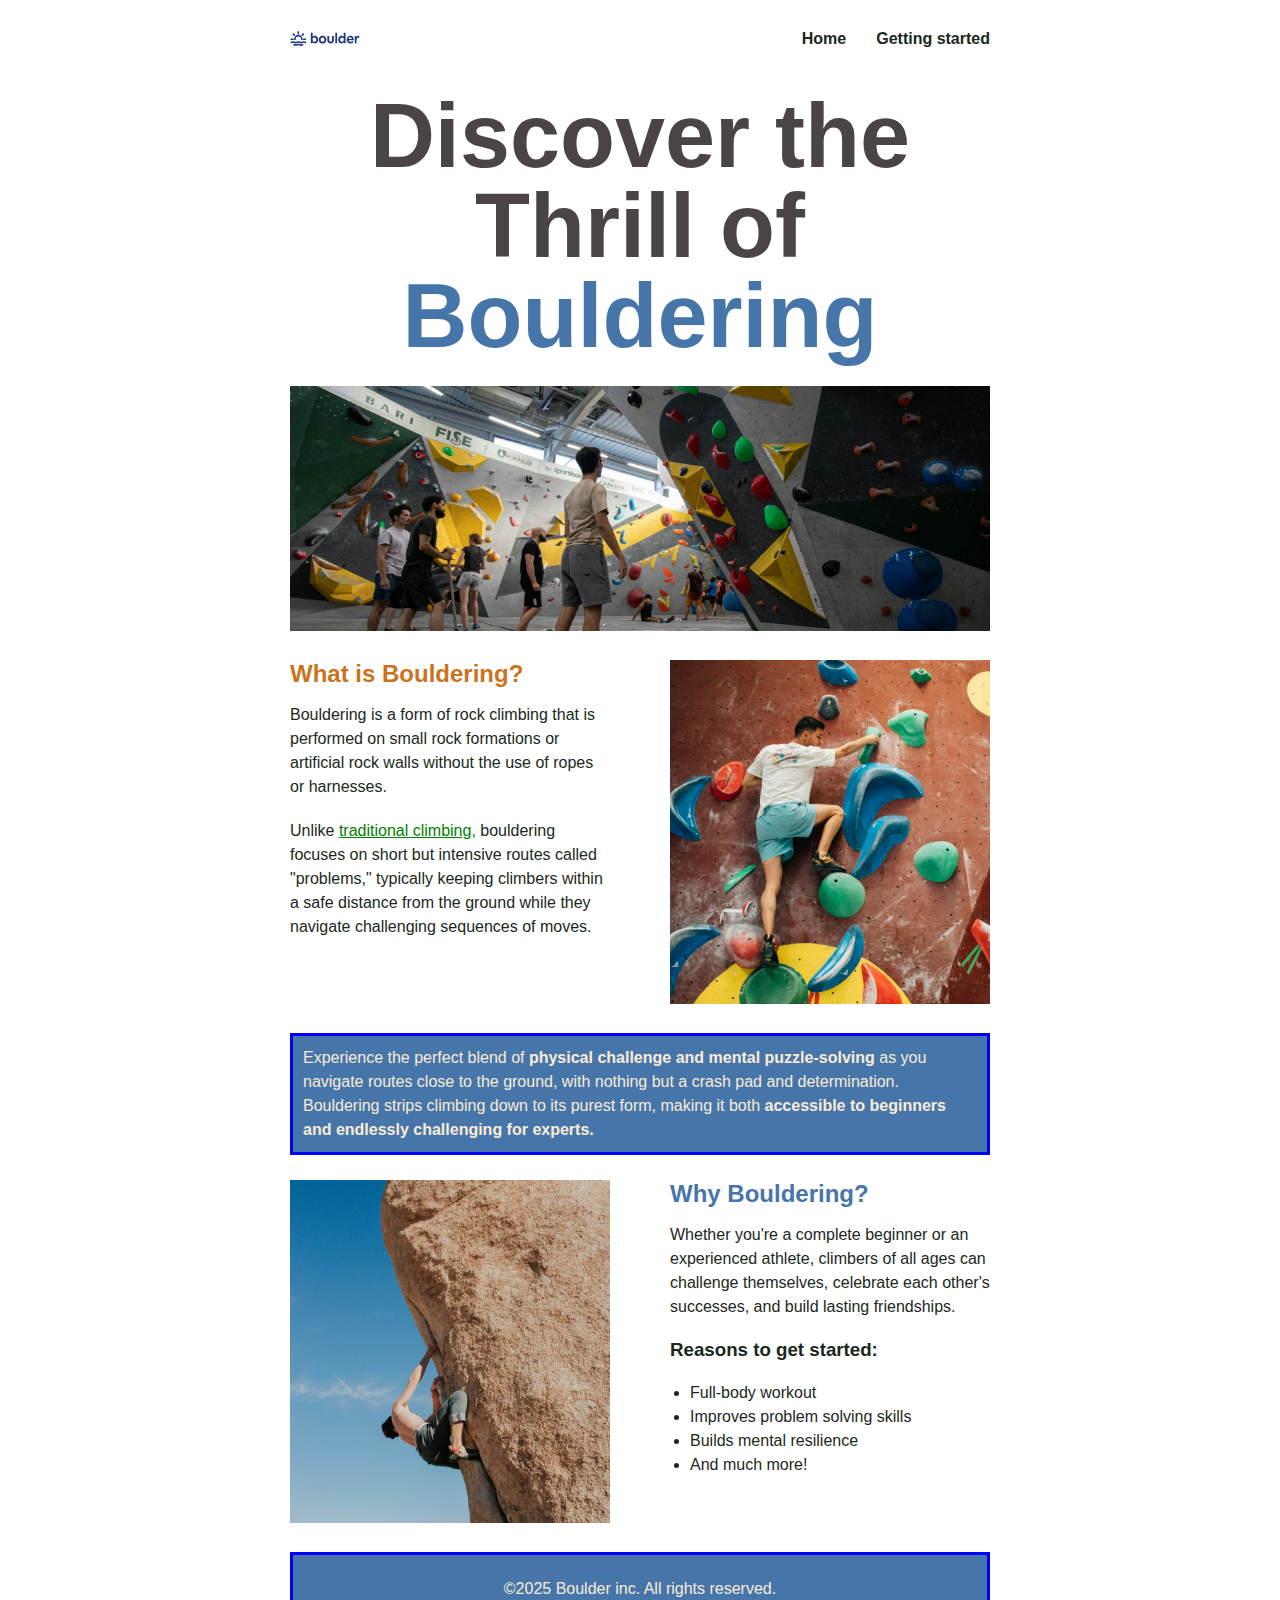
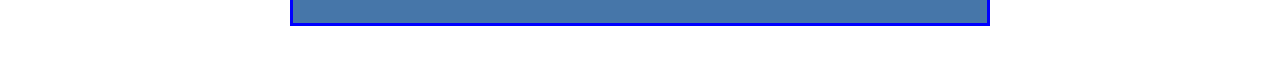
<file: index.html>
<!DOCTYPE html>
<html lang="en">
<head>
    <meta charset="UTF-8">
    <meta name="viewport" content="width=device-width, initial-scale=1.0">
    <link rel="stylesheet" href="./css/style.css">
    <title>boulder</title>
</head>
<body>
    <nav>
        <header>
            <img src="./images/logo.svg" alt="boulder inc.">
            <botton>
                <a class="A-one" href="./getting-starterd.html">Getting started</a>
                <a class="A-two"  href="./index.html">Home</a>
            </botton>
            <section>
        </header>
    </nav>
    <section class="section-one">
        <h1>
            Discover the Thrill of <span>Bouldering</span>
        </h1>
    </section>

    <section>
        <img src="./images/bouldering-gym.jpg">
    </section>
    <section class="section-two">
        <div class="container">
            <div class="left-column">
                <h2>
                    What is Bouldering?
                </h2>
        
                <p>
                    Bouldering is a form of rock climbing that is performed on small rock formations or artificial rock walls without the use of ropes or harnesses. 
                </p>

                <p>
                    Unlike <a href="./getting-starterd.html">traditional climbing,</a> bouldering focuses on short but intensive routes called "problems," typically keeping climbers within a safe distance from the ground while they navigate challenging sequences of moves.
                </p>
            </div>
            <div class="right-column">
                <img src="./images/what-is-bouldering.jpg" alt="A guy bouldering">
            </div>
        </div>
    </section>
    <section>
        <div class="container-2">
            <p>
                Experience the perfect blend of <strong>physical challenge and mental puzzle-solving</strong> as you navigate routes close to the ground, with nothing but a crash pad and determination. Bouldering strips climbing down to its purest form, making it both <strong>accessible to beginners and endlessly challenging for experts.</strong>
            </p>
        </div>
    </section>
    <section class="section-four">
        <div class="container">
            <div class="left-column">
                <img src="./images/why-bouldering.jpg" alt="A guy climbing a rock">
            </div>
            <div class="right-column">
                <h2>
                    Why Bouldering?
                </h2>
        
                <p>
                    Whether you're a complete beginner or an experienced athlete, climbers of all ages can challenge themselves, celebrate each other's successes, and build lasting friendships.
                </p>
        
                <h3>
                    Reasons to get started:
                </h3>
        
                <ul>
                    <li>
                        Full-body workout
                    </li>
                    <li>
                        Improves problem solving skills
                    </li>
                    <li>
                        Builds mental resilience
                    </li>
                    <li>
                        And much more!
                    </li>
                </ul>
                </div>
            </div>
        
    </section>
    
    <footer>  
        ©2025 Boulder inc. All rights reserved.
    </footer>

    
</body>
</html>
</file>
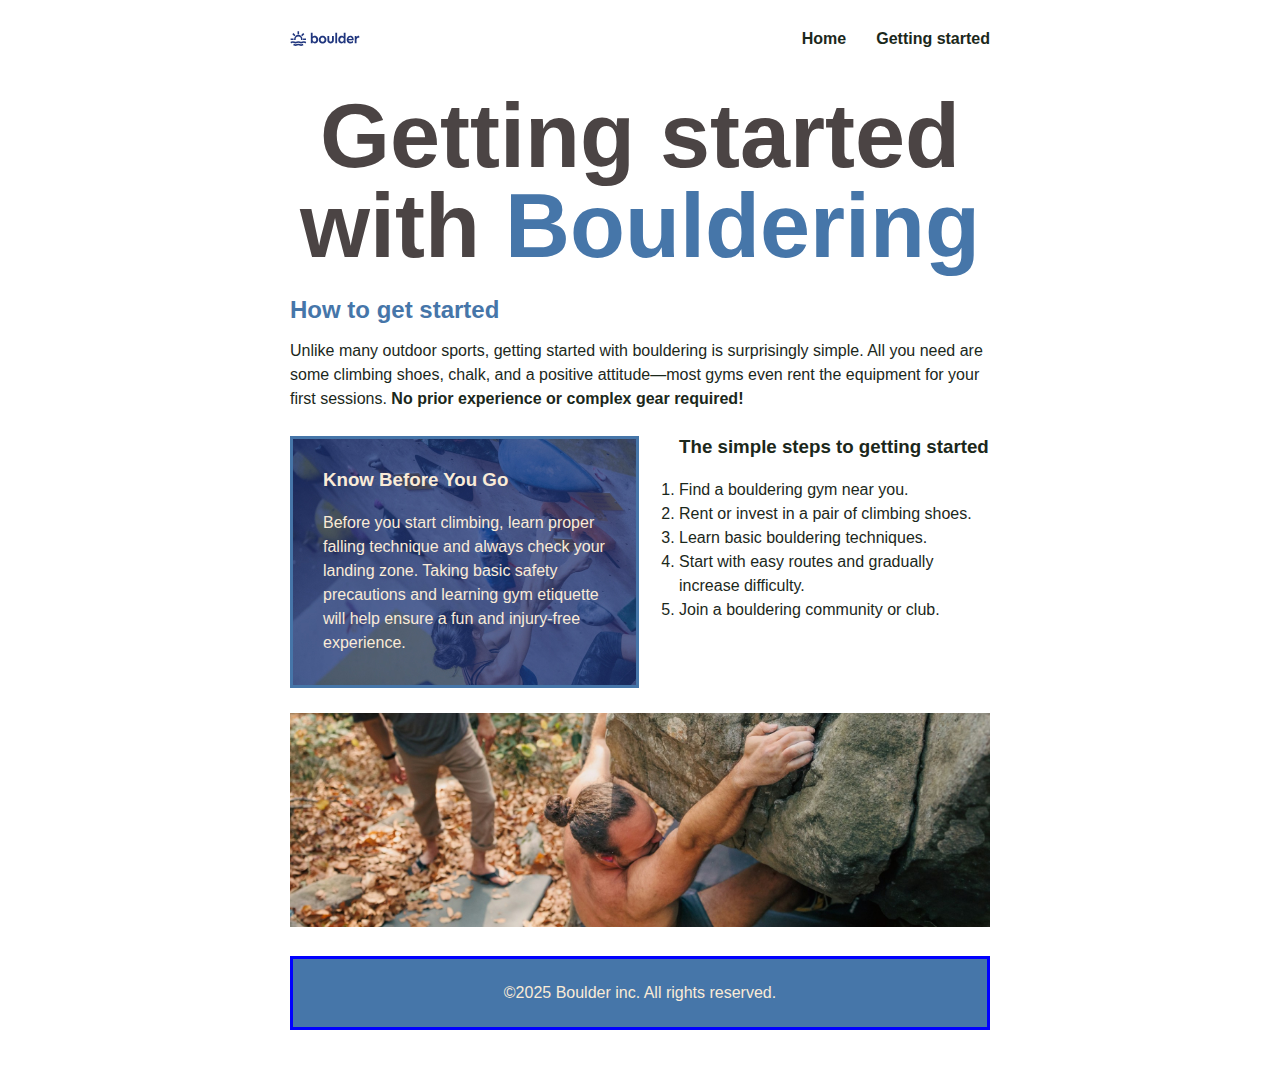
<file: getting-starterd.html>
<!DOCTYPE html>
<html lang="en">
<head>
    <meta charset="UTF-8">
    <meta name="viewport" content="width=device-width, initial-scale=1.0">
    <link rel="stylesheet" href="./css/style.css">
    <title>boulder</title>
</head>
<body>
    <nav>
        <header>
            <img src="./images/logo.svg" alt="boulder inc.">
            <botton>
                <a class="A-one" href="./getting-starterd.html">Getting started</a>
                <a class="A-two" href="./index.html">Home</a>
            </botton>
        </header>
    </nav>
    <section class="section-one">
        <h1>
            Getting started with <span>Bouldering</span> 
        </h1>
    </section>   
    <section class="section-two">
        <h2>
            How to get started
        </h2>
        <p>
            Unlike many outdoor sports, getting started with bouldering is surprisingly simple. All you need are some climbing shoes, chalk, and a positive attitude—most gyms even rent the equipment for your first sessions. <strong>No prior experience or complex gear required!</strong>
        </p>
    </section>
    <section class="main">
        <div class="container">
            <div class="left-column">
                <h3>
                    Know Before You Go
                </h3>
                <p>
                    Before you start climbing, learn proper falling technique and always check your landing zone. Taking basic safety precautions and learning gym etiquette will help ensure a fun and injury-free experience.
                </p>
            </div>
    
            <div class="right-column">
                <h3>
                    The simple steps to getting started
                </h3>
        
                <ol>
                    <li>
                        Find a bouldering gym near you.
                    </li>
                    <li>
                        Rent or invest in a pair of climbing shoes.
                    </li>
                    <li>
                        Learn basic bouldering techniques.
                    </li>
                    <li>
                        Start with easy routes and gradually increase difficulty.
                    </li>
                    <li>
                        Join a bouldering community or club.
                    </li>
                </ol>
            </div>
        </div>
   </section>
   <section class="End-bar">
        <img src="./images/getting-started-outdoors.jpg">
    </section>
    <footer>
        ©2025 Boulder inc. All rights reserved.
    </footer>
</body>
</html>
</file>
<file: css/style.css>
* {
    margin: 0;
    padding: 0;
    font-family: sans-serif;
}

body {
    max-width: 700px;
    margin-left: auto;
    margin-right: auto;
    color: #1b281b; 
  }

header {
    margin-top: 30px;
    margin-bottom: 40px;
}

header img {
    width: 10%;
}


header a {
    float: right;
    font-weight: bold;
}

 header a {
    color: #1b281b;
    margin-left: 30px;
    text-decoration: none;
}

 header a:hover {
    opacity: 0.5;
    margin-bottom: 10px;
    box-shadow: 3px 3px  #4676A9;
}

h1 {
    text-align: center;
    font-size: 90px;
    font-weight: 900;
    color: rgb(75, 68, 68);
    line-height: 1;
}

span {
    color: #4676A9;
}


h2 {
    color: #4676A9;
    margin-bottom: 15px;
}


p {
    line-height: 1.5;
}

.left-column a {
    color: green;
}

section {
    margin-block: 25px;
}




/* main section */


h3 {
    margin-bottom: 20px;
}

.main .container {
    display: flex;
}

.main .container .left-column {
    width: 50%;
    margin-right: 40px;
    padding: 30px;
    color: antiquewhite;
    background-image: url(../images/simple-steps.jpg);
    border: 3px solid #4676A9;
   
}

.main .container .right-column li {
    line-height: 1.5;


}


.section-two .container {
    display: flex;
}


.section-two .container .left-column {
    width: 60%;
}


.section-two .container .left-column h2 {
    color: #CB731C;;
}

.section-two .container .left-column p {
    margin-bottom: 20px;
    
}


.section-two .container .right-column {
    width: 60%;
    margin-left: 60px;
}


.container-2 p {
    color: antiquewhite;
    background-color: #4676A9;
    border: 3px solid blue;
    padding: 10px;

}

/* section end-bar */

section img {
    width: 100%;

}

.section-four.container {
    display: flex;
}

.section-four .container .left-column {
    width: 50%;
    margin-right: 60px;
}


.section-four .container .right-column li {
    line-height: 1.5;
    margin-left: 20px;
}



.section-four .container {
    display: flex;
}


.section-four .container .right-column {
    width: 50%;
}

.section-four .container .left-column p {
    margin-bottom: 20px;
    
}

.section-four .container .right-column h3 {
    margin-top: 20px;
}


/* footer */

footer {
    padding: 25px;
    text-align: center;
    color: antiquewhite;
    background-color: #4676A9;
    border: 3px solid blue;
    margin-bottom: 50px;
}


@media (min-width: 604px) and (max-width: 714px){
    body {
        max-width: 580px;
    }

  .section-two .container .left-column {
     width: 77%;
  }  
   
}



@media only screen and (max-width: 602px) {
    header {
        text-align: center;
      }

    header img {
        margin-bottom: 30px;
        width: 20%;
    }
    
    
     header a {
      float: none;
      display: block;
      margin-left: 100px;
      margin-right: 100px;
      margin-top: 10px;
     }

     header a:hover {
        box-shadow: none;

     }

     header .A-one {
      background-color: rgba(196, 206, 233, 0.61);
     }


     header .A-two {
        background-color: rgba(196, 206, 233, 0.61);
       }

    h1 {
        font-size: 50px;
    }
    

    /* page one*/
    h2 {
        text-align: center;
        font-size: 30px;
        color: #CB731C;
    }

    p {
        text-align: center;
    }
    .main .container {
        display: block;
        text-align: center;
    }

    .main .container .left-column {
        margin-left: auto;
        margin-right: auto;
        width: 80%;
    }

    .main .container .right-column {
        margin-top: 30px;
    }

    /* page two */
    .section-two .container { 
    display: block;
    
    }

 .section-two .container .left-column {
    width: 100%;
    text-align: center;
    
 }


 .section-two .container .right-column {
    margin-left: auto;
    margin-right: auto;
    width: 50%;

 }

 .section-four .container {
    display: block;
    text-align: center;

 }

 .section-four .container .left-column {
    margin-left: auto;
    margin-right: auto;
    width: 50%;
   
 }

 .section-four .container .right-column {
    width: 100%;
    margin-top: 30px;
 
  }

  .section-four .container ul {
   list-style-type: none;
  }

  footer {
    padding: 3px;
}

}
</file>
